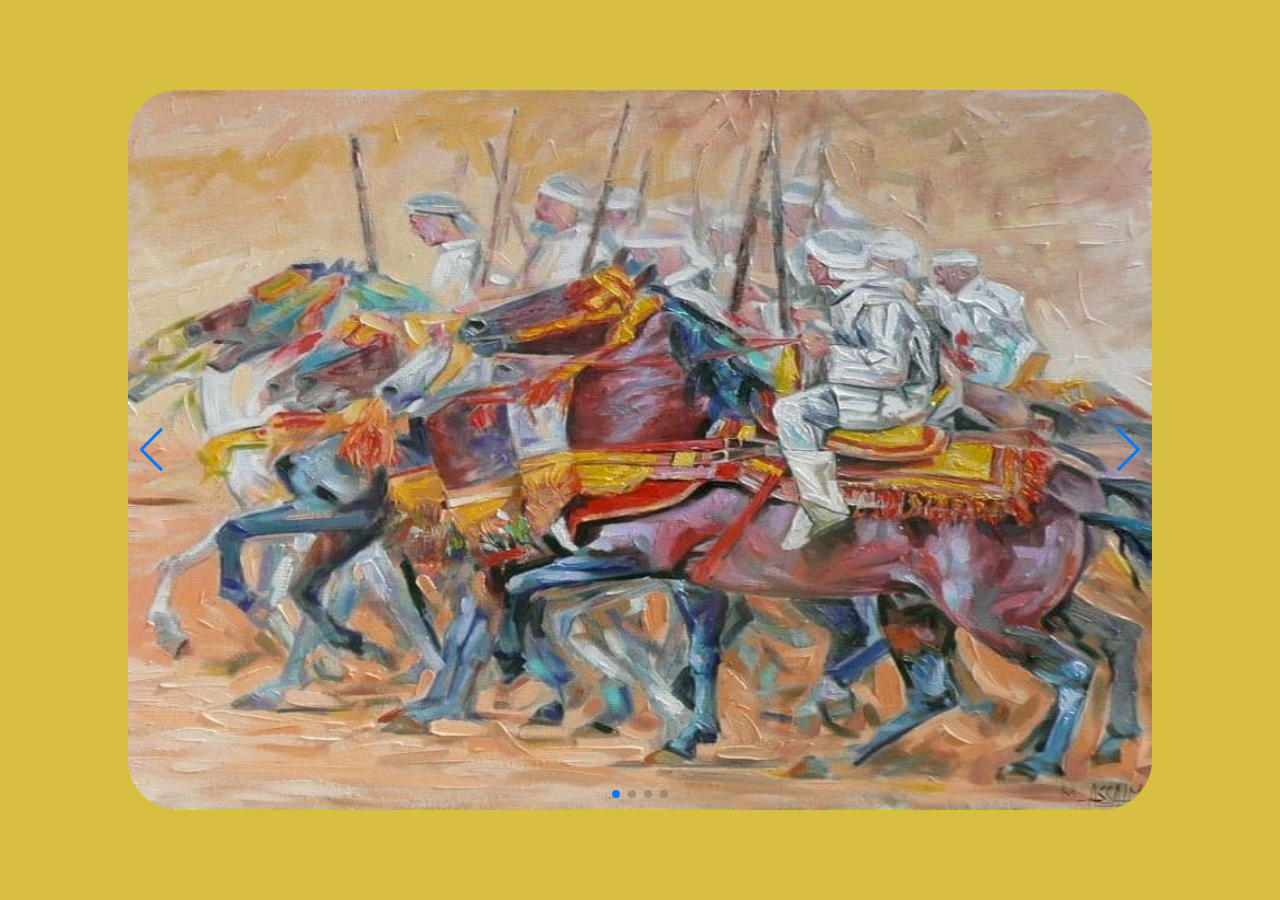
<file: az/index.html>
<!DOCTYPE html>
<html lang="en">
<head>
    <meta charset="UTF-8">
    <title>tableau</title>
    <link rel="stylesheet" href="https://cdn.jsdelivr.net/npm/swiper@10/swiper-bundle.min.css"/>
    <link rel="stylesheet" href="style.css">
</head>
<body>
   <div class="photos">
    <div class="swiper">
        <!-- Additional required wrapper -->
        <div class="swiper-wrapper">
          <!-- Slides -->
          <div class="swiper-slide"><img src="images/a.jpeg" alt=""></div>
          <div class="swiper-slide"><img src="images/b.jpeg" alt=""></div>
          <div class="swiper-slide"><img src="images/c.jpeg" alt=""></div>
          <div class="swiper-slide"><img src="images/d.jpeg" alt=""></div>
          
          
        </div>
        <!-- If we need pagination -->
        <div class="swiper-pagination"></div>
      
        <!-- If we need navigation buttons -->
        <div class="swiper-button-prev"></div>
        <div class="swiper-button-next"></div>
      </div>
   </div>
   <script src="https://cdn.jsdelivr.net/npm/swiper@10/swiper-bundle.min.js"></script>
   <script src="jj.js"></script>
   
       
</body>
</html>
</file>
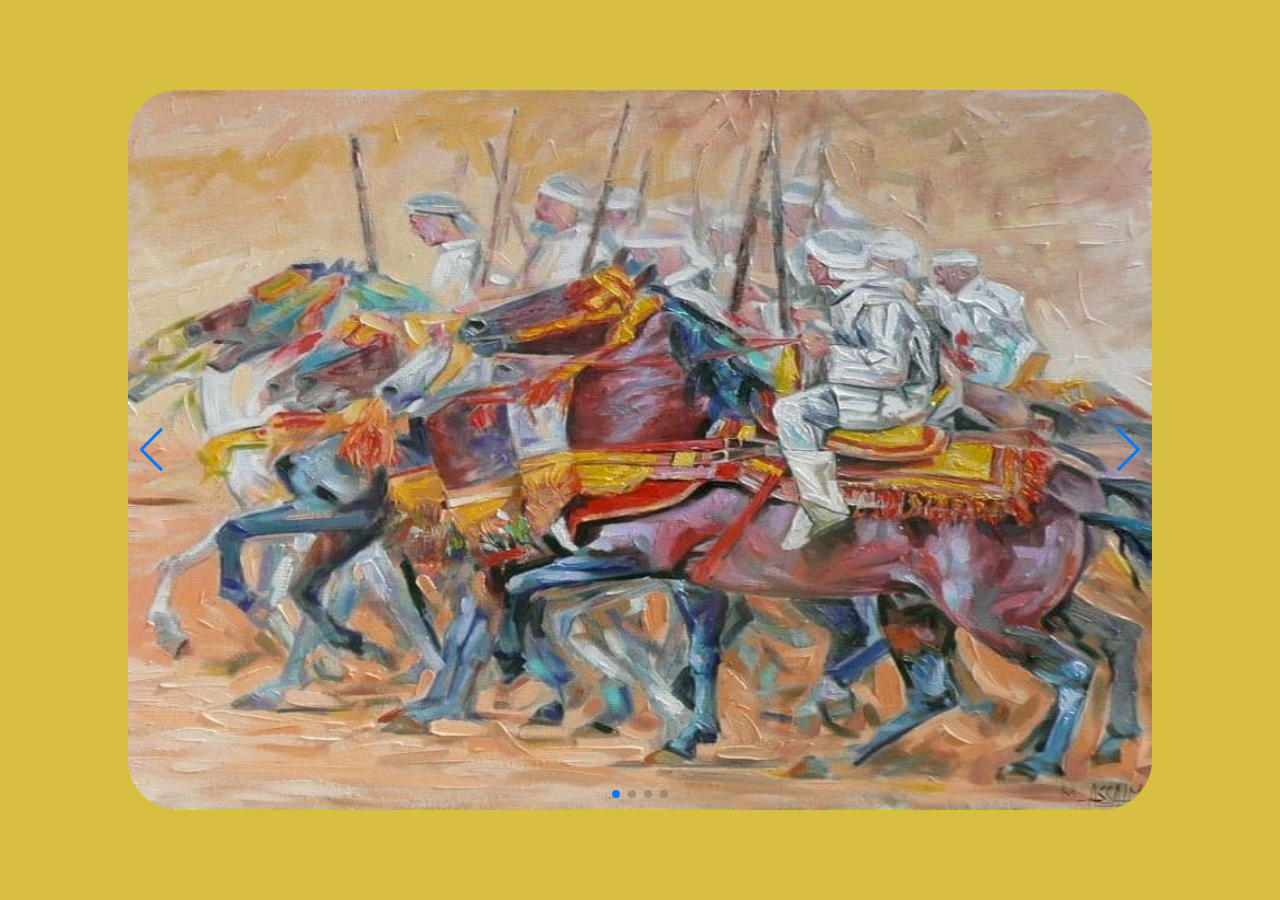
<file: az/inedx.html>
<!DOCTYPE html>
<html lang="en">
<head>
    <meta charset="UTF-8">
    <title>tableau</title>
    <link rel="stylesheet" href="https://cdn.jsdelivr.net/npm/swiper@10/swiper-bundle.min.css"/>
    <link rel="stylesheet" href="style.css">
</head>
<body>
   <div class="photos">
    <div class="swiper">
        <!-- Additional required wrapper -->
        <div class="swiper-wrapper">
          <!-- Slides -->
          <div class="swiper-slide"><img src="images/a.jpeg" alt=""></div>
          <div class="swiper-slide"><img src="images/b.jpeg" alt=""></div>
          <div class="swiper-slide"><img src="images/c.jpeg" alt=""></div>
          <div class="swiper-slide"><img src="images/d.jpeg" alt=""></div>
          
          
        </div>
        <!-- If we need pagination -->
        <div class="swiper-pagination"></div>
      
        <!-- If we need navigation buttons -->
        <div class="swiper-button-prev"></div>
        <div class="swiper-button-next"></div>
      </div>
   </div>
   <script src="https://cdn.jsdelivr.net/npm/swiper@10/swiper-bundle.min.js"></script>
   <script src="jj.js"></script>
   
       
</body>
</html>
</file>
<file: az/style.css>
*{
    margin: 0;
    padding: 0;
    box-sizing: border-box;
}
.photos {
    width: 100%;
    height: 100vh;
    background-color: #d7c041;
    display: flex;
    align-items: center;
    justify-content: center;
    
}
img {
    display: flex;
    
    height: 80vh;
    border-radius: 50px;
 }
.swiper{
    width: 80%;
    height: fit-content;
}
.swiper-slide img {
    width: 100%;
}
</file>
